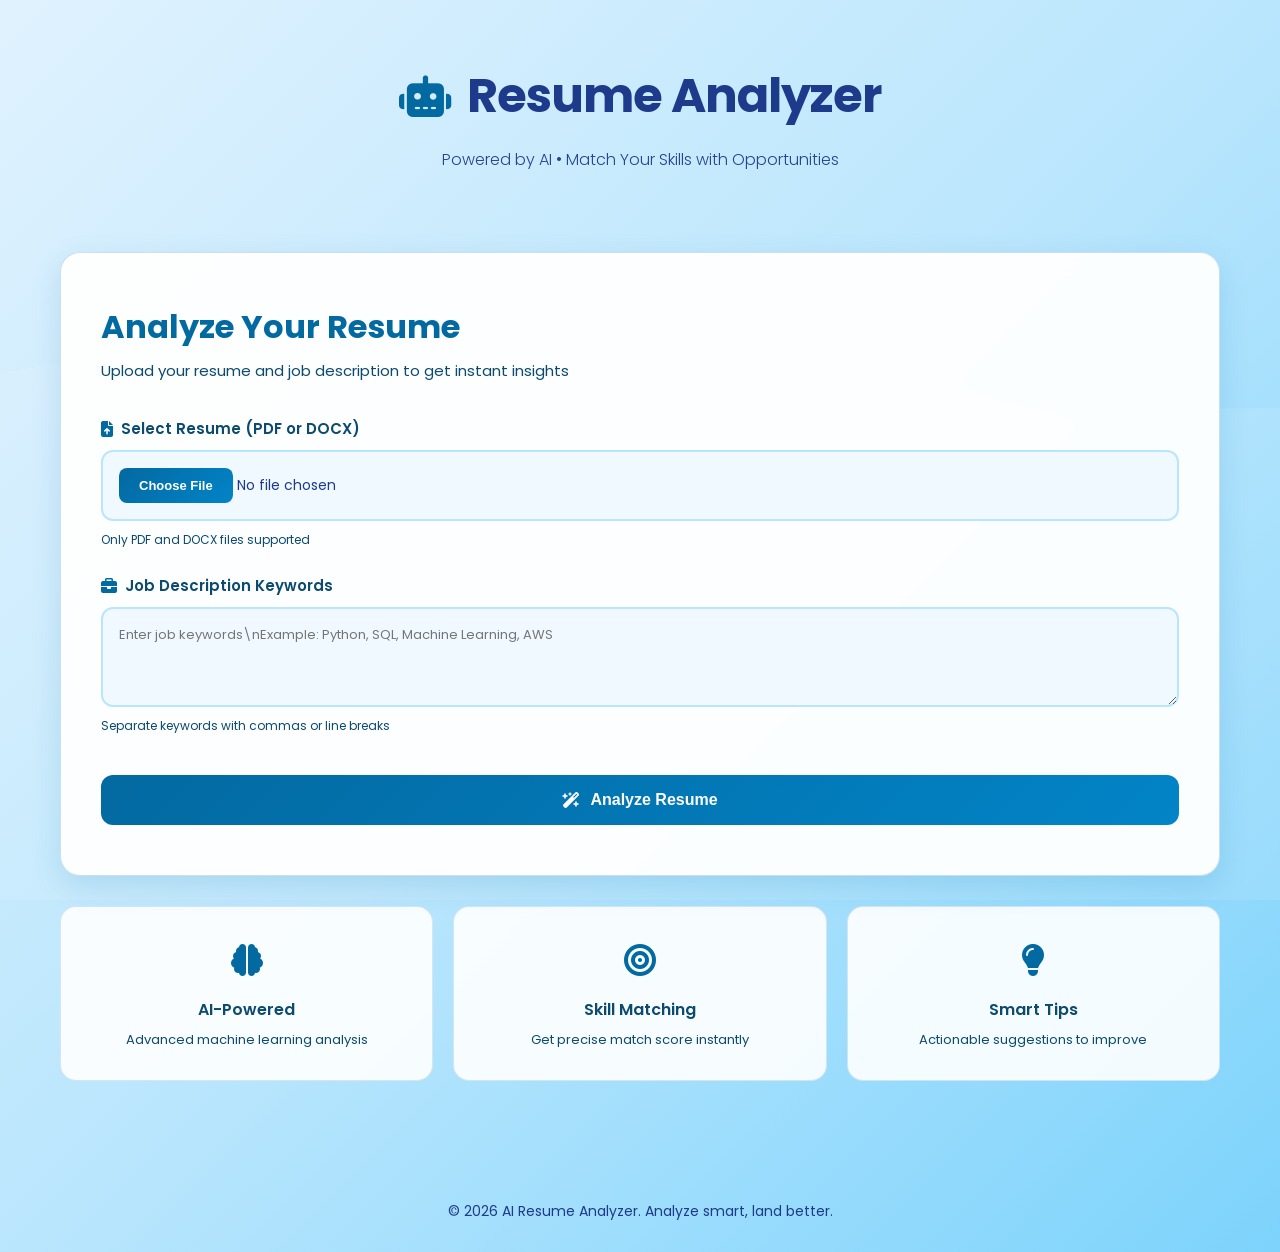
<file: templates/index.html>
<!DOCTYPE html>
<html lang="en">
<head>
  <meta charset="UTF-8">
  <meta name="viewport" content="width=device-width, initial-scale=1.0">
  <title>AI Resume Analyzer - Smart Career Matching</title>
  <link rel="stylesheet" href="/static/css/style.css">
  <link href="https://fonts.googleapis.com/css2?family=Poppins:wght@300;400;500;600;700&display=swap" rel="stylesheet">
  <link rel="stylesheet" href="https://cdnjs.cloudflare.com/ajax/libs/font-awesome/6.5.0/css/all.min.css">
</head>
<body>
  <div class="background-blur"></div>
  
  <header class="header">
    <div class="header-content">
      <div class="logo-section">
        <i class="fas fa-robot"></i>
        <h1>Resume Analyzer</h1>
      </div>
      <p class="tagline">Powered by AI • Match Your Skills with Opportunities</p>
    </div>
  </header>

  <main class="main-container">
    <div class="upload-section">
      <div class="card upload-card">
        <div class="card-header">
          <h2>Analyze Your Resume</h2>
          <p>Upload your resume and job description to get instant insights</p>
        </div>
        
        <form action="/analyze" method="post" enctype="multipart/form-data" class="form-modern">
          <div class="form-group">
            <label for="cv-file" class="label-text">
              <i class="fas fa-file-upload"></i> Select Resume (PDF or DOCX)
            </label>
            <input type="file" id="cv-file" name="cv_file" accept=".pdf,.docx" required>
            <span class="file-hint">Only PDF and DOCX files supported</span>
          </div>

          <div class="form-group">
            <label for="job-desc" class="label-text">
              <i class="fas fa-briefcase"></i> Job Description Keywords
            </label>
            <textarea id="job-desc" name="job_description" placeholder="Enter job keywords\nExample: Python, SQL, Machine Learning, AWS" required></textarea>
            <span class="file-hint">Separate keywords with commas or line breaks</span>
          </div>

          <button type="submit" class="btn-submit">
            <i class="fas fa-wand-magic-sparkles"></i>
            Analyze Resume
          </button>
        </form>
      </div>

      <div class="features-grid">
        <div class="feature-box">
          <div class="feature-icon"><i class="fas fa-brain"></i></div>
          <h4>AI-Powered</h4>
          <p>Advanced machine learning analysis</p>
        </div>
        <div class="feature-box">
          <div class="feature-icon"><i class="fas fa-bullseye"></i></div>
          <h4>Skill Matching</h4>
          <p>Get precise match score instantly</p>
        </div>
        <div class="feature-box">
          <div class="feature-icon"><i class="fas fa-lightbulb"></i></div>
          <h4>Smart Tips</h4>
          <p>Actionable suggestions to improve</p>
        </div>
      </div>
    </div>
  </main>

  <footer class="footer">
    <p>&copy; 2026 AI Resume Analyzer. Analyze smart, land better.</p>
  </footer>
</body>
</html>
</file>
<file: static/css/style.css>
/* ===== RESET & GLOBALS ===== */
* {
  margin: 0;
  padding: 0;
  box-sizing: border-box;
}

body {
  font-family: 'Poppins', sans-serif;
  background: linear-gradient(135deg, #e0f2fe 0%, #bae6fd 50%, #7dd3fc 100%);
  color: #1e3a8a;
  min-height: 100vh;
}

.background-blur {
  position: fixed;
  top: 0;
  left: 0;
  right: 0;
  bottom: 0;
  background: url('data:image/svg+xml,<svg xmlns="http://www.w3.org/2000/svg" viewBox="0 0 1440 320"><path fill="%23ffffff" fill-opacity="0.1" d="M0,96L48,112C96,128,192,160,288,160C384,160,480,128,576,122.7C672,117,768,139,864,144C960,149,1056,139,1152,128C1248,117,1344,107,1392,101.3L1440,96L1440,320L1392,320C1344,320,1248,320,1152,320C1056,320,960,320,864,320C768,320,672,320,576,320C480,320,384,320,288,320C192,320,96,320,48,320L0,320Z"></path></svg>') no-repeat bottom;
  background-size: cover;
  pointer-events: none;
  z-index: -1;
}

/* ===== HEADER ===== */
.header {
  text-align: center;
  padding: 60px 20px 40px;
  color: #1e3a8a;
}

.header-content {
  max-width: 600px;
  margin: 0 auto;
}

.logo-section {
  display: flex;
  align-items: center;
  justify-content: center;
  gap: 15px;
  margin-bottom: 15px;
}

.logo-section i {
  font-size: 42px;
  color: #0369a1;
}

.header h1 {
  font-size: 48px;
  font-weight: 700;
  letter-spacing: -1px;
}

.tagline {
  font-size: 16px;
  font-weight: 300;
  margin-top: 12px;
  opacity: 0.95;
}

/* ===== MAIN CONTAINER ===== */
.main-container {
  width: 100%;
  max-width: 1200px;
  margin: 0 auto;
  padding: 40px 20px;
}

/* ===== UPLOAD SECTION ===== */
.upload-section {
  display: flex;
  flex-direction: column;
  gap: 30px;
}

/* ===== CARD ===== */
.card {
  background: rgba(255, 255, 255, 0.95);
  border-radius: 20px;
  box-shadow: 0 10px 30px rgba(3, 105, 161, 0.15);
  transition: all 0.3s ease;
  backdrop-filter: blur(10px);
  border: 1px solid rgba(3, 105, 161, 0.2);
}

.card:hover {
  transform: translateY(-8px);
  box-shadow: 0 20px 50px rgba(3, 105, 161, 0.25);
  border-color: rgba(3, 105, 161, 0.4);
}

/* ===== UPLOAD CARD ===== */
.upload-card {
  padding: 50px 40px;
}

.card-header {
  margin-bottom: 35px;
}

.card-header h2 {
  font-size: 32px;
  font-weight: 700;
  color: #0369a1;
  margin-bottom: 8px;
}

.card-header p {
  color: #0c4a6e;
  font-size: 15px;
}

/* ===== FORM MODERN ===== */
.form-modern {
  display: flex;
  flex-direction: column;
  gap: 25px;
}

.form-group {
  display: flex;
  flex-direction: column;
  gap: 10px;
}

.label-text {
  font-size: 15px;
  font-weight: 600;
  color: #0c4a6e;
  display: flex;
  align-items: center;
  gap: 8px;
}

.label-text i {
  color: #0369a1;
  font-size: 16px;
}

input[type="file"],
textarea {
  width: 100%;
  padding: 16px;
  border: 2px solid #bae6fd;
  border-radius: 12px;
  font-family: 'Poppins', sans-serif;
  font-size: 14px;
  transition: all 0.3s ease;
  background: #f0f9ff;
  color: #1e3a8a;
}

input[type="file"]::file-selector-button {
  background: linear-gradient(135deg, #0369a1, #0284c7);
  color: white;
  border: none;
  padding: 10px 20px;
  border-radius: 8px;
  cursor: pointer;
  font-weight: 600;
  font-size: 13px;
}

textarea {
  resize: vertical;
  min-height: 100px;
  font-size: 13px;
}

input:focus,
textarea:focus {
  outline: none;
  border-color: #0369a1;
  background: white;
  box-shadow: 0 0 0 4px rgba(3, 105, 161, 0.1);
}

.file-hint {
  font-size: 12px;
  color: #0c4a6e;
}

/* ===== BUTTONS ===== */
.btn-submit {
  width: 100%;
  padding: 16px;
  border: none;
  border-radius: 12px;
  font-size: 16px;
  font-weight: 600;
  background: linear-gradient(135deg, #0369a1, #0284c7);
  color: white;
  cursor: pointer;
  transition: all 0.3s ease;
  display: flex;
  align-items: center;
  justify-content: center;
  gap: 10px;
  margin-top: 15px;
}

.btn-submit:hover {
  transform: translateY(-2px);
  box-shadow: 0 15px 35px rgba(3, 105, 161, 0.3);
}

.btn-submit:active {
  transform: translateY(0);
}

.btn-primary {
  display: inline-flex;
  align-items: center;
  gap: 10px;
  padding: 14px 28px;
  background: linear-gradient(135deg, #0369a1, #0284c7);
  color: white;
  border: none;
  border-radius: 12px;
  font-size: 15px;
  font-weight: 600;
  cursor: pointer;
  text-decoration: none;
  transition: all 0.3s ease;
}

.btn-primary:hover {
  transform: translateY(-2px);
  box-shadow: 0 15px 35px rgba(3, 105, 161, 0.3);
}

/* ===== FEATURES GRID ===== */
.features-grid {
  display: grid;
  grid-template-columns: repeat(auto-fit, minmax(200px, 1fr));
  gap: 20px;
}

.feature-box {
  background: rgba(255, 255, 255, 0.9);
  border-radius: 16px;
  padding: 30px 20px;
  text-align: center;
  border: 1px solid rgba(3, 105, 161, 0.15);
  transition: all 0.3s ease;
}

.feature-box:hover {
  transform: translateY(-4px);
  background: white;
  border-color: rgba(3, 105, 161, 0.3);
}

.feature-icon {
  font-size: 32px;
  color: #0369a1;
  margin-bottom: 12px;
}

.feature-box h4 {
  font-size: 16px;
  font-weight: 600;
  color: #0c4a6e;
  margin-bottom: 8px;
}

.feature-box p {
  font-size: 13px;
  color: #0c4a6e;
}

/* ===== RESULTS SECTION ===== */
.results-section {
  display: flex;
  flex-direction: column;
  gap: 25px;
  max-width: 800px;
  margin: 0 auto;
}

.section-header {
  display: flex;
  align-items: center;
  gap: 12px;
  margin-bottom: 20px;
  font-size: 0;
}

.section-header i {
  color: #0369a1;
  font-size: 22px;
}

.section-header h3 {
  font-size: 20px;
  font-weight: 700;
  color: #0369a1;
}

/* ===== SCORE CARD ===== */
.score-card {
  padding: 40px;
  background: linear-gradient(135deg, rgba(3, 105, 161, 0.08), rgba(2, 132, 199, 0.08));
}

.score-display {
  display: flex;
  align-items: center;
  gap: 30px;
}

.score-circle {
  width: 140px;
  height: 140px;
  border-radius: 50%;
  background: conic-gradient(
    #0369a1 0deg,
    #0369a1 calc(var(--score) * 3.6deg),
    #dbeafe calc(var(--score) * 3.6deg)
  );
  display: flex;
  align-items: center;
  justify-content: center;
  position: relative;
  box-shadow: 0 8px 20px rgba(3, 105, 161, 0.2);
}

.score-circle::before {
  content: '';
  position: absolute;
  width: 120px;
  height: 120px;
  background: #f0f9ff;
  border-radius: 50%;
  top: 10px;
  left: 10px;
}

.score-percentage {
  font-size: 40px;
  font-weight: 700;
  color: #0369a1;
  position: relative;
  z-index: 1;
}

.score-text h2 {
  font-size: 24px;
  font-weight: 700;
  color: #0c4a6e;
  margin-bottom: 8px;
}

.score-text p {
  font-size: 15px;
  color: #0c4a6e;
  line-height: 1.5;
}

/* ===== DETAILS CARD ===== */
.details-grid {
  display: grid;
  grid-template-columns: 1fr 1fr;
  gap: 20px;
}

.detail-item {
  padding: 15px;
  background: rgba(240, 249, 255, 0.8);
  border-radius: 12px;
  border: 1px solid rgba(3, 105, 161, 0.1);
}

.detail-item label {
  font-size: 12px;
  font-weight: 600;
  color: #0369a1;
  text-transform: uppercase;
  letter-spacing: 0.5px;
}

.detail-item p {
  margin-top: 8px;
  font-size: 14px;
  font-weight: 500;
  color: #0c4a6e;
  word-break: break-word;
}

/* ===== SKILLS SECTION ===== */
.skills-section {
  display: flex;
  flex-direction: column;
  gap: 25px;
}

.skills-subsection h4 {
  font-size: 15px;
  font-weight: 600;
  color: #0c4a6e;
  margin-bottom: 15px;
  display: flex;
  align-items: center;
  gap: 8px;
}

.skills-subsection h4 i {
  color: #0369a1;
}

.skills-list {
  display: flex;
  flex-wrap: wrap;
  gap: 10px;
}

.skill-tag {
  display: inline-block;
  padding: 8px 14px;
  border-radius: 20px;
  font-size: 13px;
  font-weight: 500;
  transition: all 0.3s ease;
}

.skill-found {
  background: rgba(3, 105, 161, 0.1);
  color: #0c4a6e;
  border: 1px solid rgba(3, 105, 161, 0.3);
}

.skill-found:hover {
  background: rgba(3, 105, 161, 0.2);
  transform: scale(1.05);
}

.skill-missing {
  background: rgba(239, 68, 68, 0.1);
  color: #dc2626;
  border: 1px solid rgba(239, 68, 68, 0.3);
}

.skill-missing:hover {
  background: rgba(239, 68, 68, 0.2);
  transform: scale(1.05);
}

.empty-state {
  text-align: center;
  padding: 30px;
  color: #0c4a6e;
}

.empty-state i {
  font-size: 40px;
  color: #0369a1;
  margin-bottom: 12px;
}

/* ===== SUGGESTIONS CARD ===== */
.suggestions-card {
  padding: 30px;
}

.suggestions-content {
  background: rgba(240, 249, 255, 0.8);
  border-radius: 12px;
  padding: 20px;
  border-left: 4px solid #0369a1;
}

#suggestions-text {
  font-family: 'Poppins', sans-serif;
  font-size: 14px;
  line-height: 1.8;
  color: #0c4a6e;
  margin: 0;
}

/* ===== MATCH REPORT CARD ===== */
.match-report-card {
  padding: 30px;
}

.match-report {
  overflow-x: auto;
}

.match-table {
  width: 100%;
  border-collapse: collapse;
  font-size: 14px;
}

.match-table thead {
  background: rgba(3, 105, 161, 0.08);
  border-bottom: 2px solid rgba(3, 105, 161, 0.2);
}

.match-table th {
  padding: 14px;
  text-align: left;
  font-weight: 600;
  color: #0369a1;
  text-transform: uppercase;
  font-size: 12px;
  letter-spacing: 0.5px;
}

.match-table td {
  padding: 14px;
  border-bottom: 1px solid rgba(3, 105, 161, 0.1);
  color: #0c4a6e;
}

.match-row {
  transition: all 0.2s ease;
}

.match-row:hover {
  background: rgba(3, 105, 161, 0.05);
}

.match-row.matched {
  border-left: 4px solid #22c55e;
}

.match-row.not-matched {
  border-left: 4px solid #ef4444;
}

.skill-name {
  font-weight: 600;
  color: #0c4a6e;
}

.status-cell {
  text-align: center;
}

.status-badge {
  display: inline-flex;
  align-items: center;
  gap: 6px;
  padding: 6px 12px;
  border-radius: 16px;
  font-size: 12px;
  font-weight: 600;
}

.status-badge.matched {
  background: rgba(34, 197, 94, 0.15);
  color: #16a34a;
}

.status-badge.matched i {
  color: #22c55e;
}

.status-badge.missing {
  background: rgba(239, 68, 68, 0.15);
  color: #dc2626;
}

.status-badge.missing i {
  color: #ef4444;
}

.level-cell {
  text-align: right;
  font-size: 13px;
}

.level-indicator {
  display: inline-block;
  padding: 4px 10px;
  background: rgba(3, 105, 161, 0.1);
  border-radius: 8px;
  color: #0369a1;
  font-weight: 500;
}

.level-indicator.missing-text {
  background: rgba(239, 68, 68, 0.1);
  color: #dc2626;
}

/* ===== ACTION BUTTONS ===== */
.action-buttons {
  display: flex;
  gap: 15px;
  justify-content: center;
  margin-top: 20px;
}

/* ===== FOOTER ===== */
.footer {
  text-align: center;
  padding: 30px 20px;
  color: #1e3a8a;
  font-size: 14px;
  margin-top: 50px;
}

/* ===== RESPONSIVE ===== */
@media (max-width: 768px) {
  .header h1 {
    font-size: 36px;
  }
  
  .upload-card {
    padding: 30px 20px;
  }
  
  .score-display {
    flex-direction: column;
    text-align: center;
  }
  
  .details-grid {
    grid-template-columns: 1fr;
  }
  
  .features-grid {
    grid-template-columns: 1fr;
  }

  .match-table th,
  .match-table td {
    padding: 10px;
    font-size: 12px;
  }

  .status-badge {
    padding: 4px 8px;
    font-size: 11px;
  }
}

@media (max-width: 480px) {
  .header h1 {
    font-size: 28px;
  }
  
  .tagline {
    font-size: 14px;
  }
  
  .upload-card {
    padding: 20px 15px;
  }
  
  .card-header h2 {
    font-size: 24px;
  }
  
  .skill-tag {
    font-size: 12px;
    padding: 6px 12px;
  }
}
</file>
